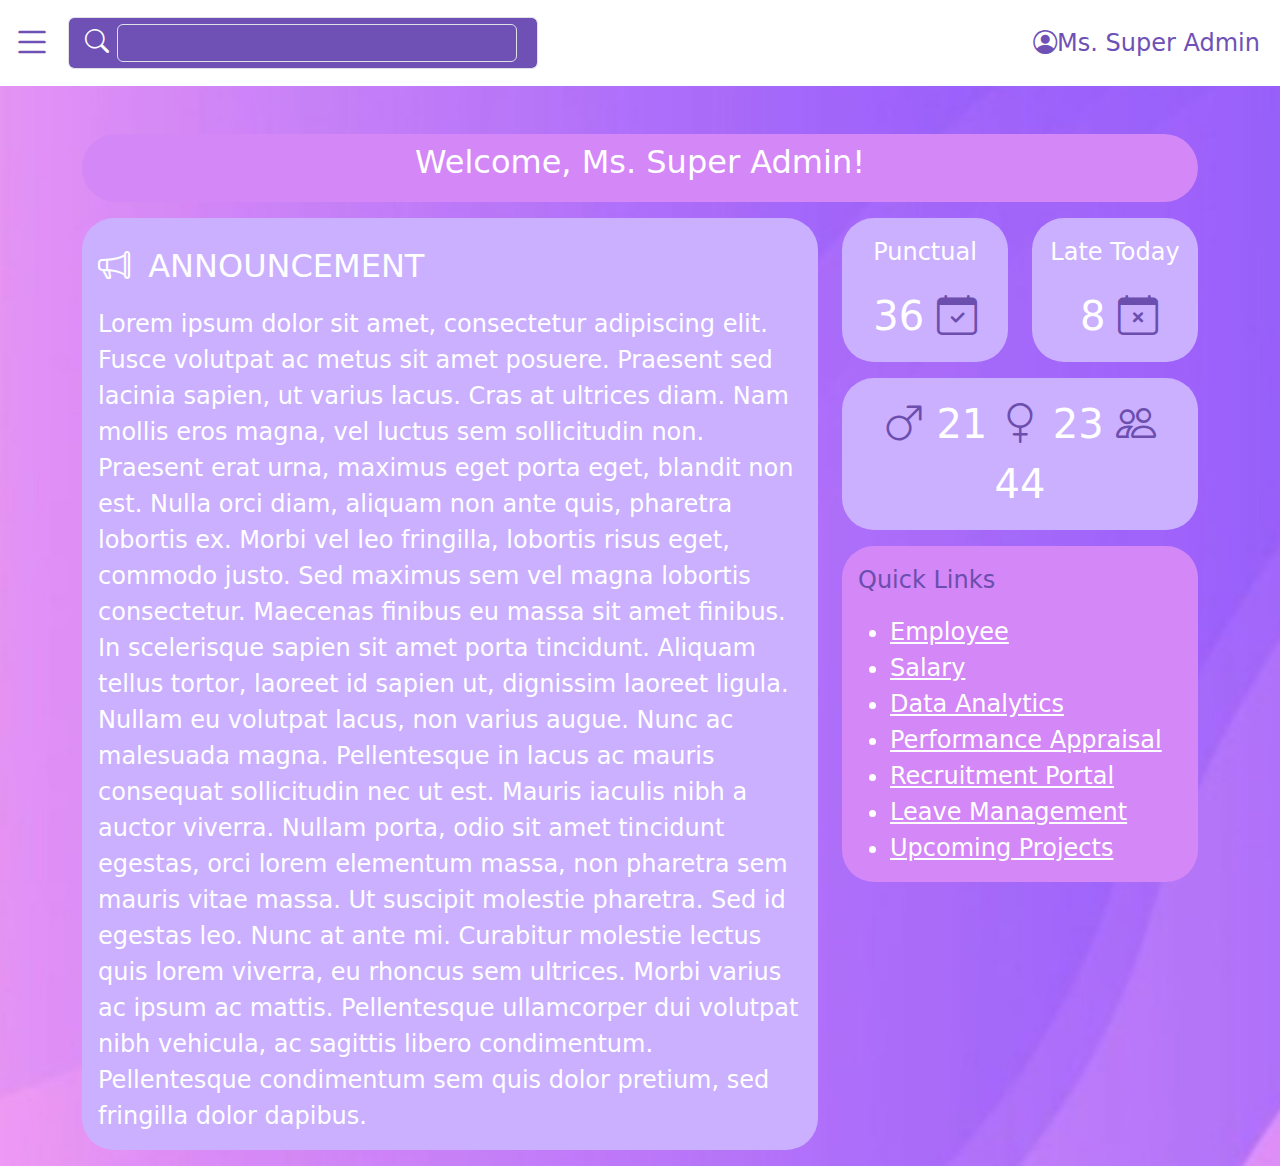
<file: index.html>
<!DOCTYPE html>
<html lang="en">
<head>
    <meta charset="UTF-8">
    <meta name="viewport" content="width=device-width, initial-scale=1.0">
    <title>HRMS</title>
    <link rel="stylesheet" href="https://cdn.jsdelivr.net/npm/bootstrap@5.3.0-alpha1/dist/css/bootstrap.min.css">
    <link rel="stylesheet" href="https://cdn.jsdelivr.net/npm/bootstrap-icons@1.11.3/font/bootstrap-icons.min.css">
    <link rel="stylesheet" href="style.css">
    <script src="script.js"></script>
    <script src="https://cdn.jsdelivr.net/npm/bootstrap@5.3.0-alpha1/dist/js/bootstrap.bundle.min.js"></script>
</head>

<body style="background-color: #dd8ff5;">

    <!-- Navbar -->
    <nav class="navbar navbar-expand-lg navbar-light bg-white border-dark" id="navbar">
        <div class="container-fluid">
            <!-- Left -->
            <div class="d-flex align-items-center">
            <a class="navbar-brand" href="#" onclick="toggleSidebar()">
                <i class="bi bi-list fs-1 hrms-cpurple"></i>
            </a>
            <div class="container-lg form-control hrms-bgpurple">
                <form class="d-flex ms-1">
                    <i class="bi bi-search me-2 fs-4 text-white"></i>
                    <input class="form-control me-2 hrms-bgpurple overflow-hidden" type="search" style="width: 25em;">
                </form>
            </div>
        </div>
            <!-- Right -->
            <div class="d-flex align-items-center">
                <ul class="navbar-nav me-auto mb-2 mb-lg-0">
                    <li class="nav-item">
                        <a class="nav-link fs-4 hrms-cpurple" href="#">
                            <i class="bi bi-person-circle fs-4 hrms-cpurple"></i>Ms. Super Admin
                        </a>
                    </li>
                </ul>
            </div>
        </div>
    </nav>

    <!-- Sidebar -->
    <div id="sidebar" class="sidebar fs-4" style="background-color: #6f51b5;">
        <div class="hrms-cpurple w-100 text-center" style="margin-top: -2.15em; padding: 0.75em; background-color: #cbb0ff;">
            <img src="icons/logo-test.png" alt="Logo" style="height: 50px; width: auto; vertical-align: middle; margin-left: -1em;">
            BUFFALU
        </div>
        <div class="container-fluid">
            <a href="#" class="btn hrms-sidebar-btn mt-3 w-100 text-white active-page"><i class="bi bi-house-fill"></i> Dashboard</a>
            <div><!-- -->
                <a href="#" class="btn hrms-sidebar-btn mt-3 w-100 text-white hrms-collapse-transition" id="btn1" data-bs-toggle="collapse" data-bs-target="#organizationOptions" aria-expanded="false" aria-controls="organizationOptions">
                    <i class="bi bi-people-fill"></i> Organization
                </a>
                <div id="organizationOptions" class="collapse">
                    <a href="link1.html" class="btn hrms-sidebar-btn mt-3 w-100 text-white"><span class="submenu-text">Administrative Department</span></a>
                    <a href="#" class="btn hrms-sidebar-btn mt-3 w-100 text-white"><span class="submenu-text">Academic Department</span></a>
                </div>
            </div><!-- -->
            <div><!-- -->
                <a href="#" class="btn hrms-sidebar-btn mt-3 w-100 text-white hrms-collapse-transition" id="btn1" data-bs-toggle="collapse" data-bs-target="#employeesOptions" aria-expanded="false" aria-controls="employeesOptions">
                    <i class="bi bi-file-earmark-person-fill"></i> Employees
                </a>
                <div id="employeesOptions" class="collapse">
                    <a href="#" class="btn hrms-sidebar-btn mt-3 w-100 text-white"><span class="submenu-text">Personnel</span></a>
                    <a href="#" class="btn hrms-sidebar-btn mt-3 w-100 text-white"><span class="submenu-text">Disciplinary Notice</span></a>
                    <a href="#" class="btn hrms-sidebar-btn mt-3 w-100 text-white"><span class="submenu-text">Recruitment</span></a>
                </div>
            </div><!-- -->
            <div><!-- -->
                <a href="#" class="btn hrms-sidebar-btn mt-3 w-100 text-white hrms-collapse-transition" id="btn1" data-bs-toggle="collapse" data-bs-target="#attendanceOptions" aria-expanded="false" aria-controls="attendanceOptions">
                    <i class="bi bi-calendar-check-fill"></i> Attendance
                </a>
                <div id="attendanceOptions" class="collapse">
                    <a href="#" class="btn hrms-sidebar-btn mt-3 w-100 text-white"><span class="submenu-text">Attendance List</span></a>
                    <a href="#" class="btn hrms-sidebar-btn mt-3 w-100 text-white"><span class="submenu-text">Leave</span></a>
                    <a href="#" class="btn hrms-sidebar-btn mt-3 w-100 text-white"><span class="submenu-text">Reports</span></a>
                </div>
            </div><!-- -->
            <div><!-- -->
                <a href="#" class="btn hrms-sidebar-btn mt-3 w-100 text-white hrms-collapse-transition" id="btn1" data-bs-toggle="collapse" data-bs-target="#projectsOptions" aria-expanded="false" aria-controls="projectsOptions">
                    <i class="bi bi-briefcase-fill"></i> Projects
                </a>
                <div id="projectsOptions" class="collapse">
                    <a href="#" class="btn hrms-sidebar-btn mt-3 w-100 text-white"><span class="submenu-text">Progress Tracking</span></a>
                    <a href="#" class="btn hrms-sidebar-btn mt-3 w-100 text-white"><span class="submenu-text">List of Request</span></a>
                    <a href="#" class="btn hrms-sidebar-btn mt-3 w-100 text-white"><span class="submenu-text">List of Approved</span></a>
                </div>
            </div><!-- -->
            <div><!-- -->
                <a href="#" class="btn hrms-sidebar-btn mt-3 w-100 text-white hrms-collapse-transition" id="btn1" data-bs-toggle="collapse" data-bs-target="#payrollOptions" aria-expanded="false" aria-controls="payrollOptions">
                    <i class="bi bi-credit-card-fill"></i> Payroll
                </a>
                <div id="payrollOptions" class="collapse">
                    <a href="#" class="btn hrms-sidebar-btn mt-3 w-100 text-white"><span class="submenu-text">Employee</span></a>
                    <a href="#" class="btn hrms-sidebar-btn mt-3 w-100 text-white"><span class="submenu-text">Payslip</span></a>
                    <a href="#" class="btn hrms-sidebar-btn mt-3 w-100 text-white"><span class="submenu-text">Reports</span></a>
                </div>
            </div><!-- -->
            <div><!-- -->
                <a href="#" class="btn hrms-sidebar-btn mt-3 w-100 text-white hrms-collapse-transition" id="btn1" data-bs-toggle="collapse" data-bs-target="#reportsOptions" aria-expanded="false" aria-controls="reportsOptions">
                    <i class="bi bi-exclamation-circle-fill"></i> Reports
                </a>
                <div id="reportsOptions" class="collapse">
                    <a href="#" class="btn hrms-sidebar-btn mt-3 w-100 text-white"><span class="submenu-text">1</span></a>
                    <a href="#" class="btn hrms-sidebar-btn mt-3 w-100 text-white"><span class="submenu-text">2</span></a>
                    <a href="#" class="btn hrms-sidebar-btn mt-3 w-100 text-white"><span class="submenu-text">3</span></a>
                </div>
            </div><!-- -->
        </div>
        <div style="position: absolute; bottom: 0; right: 0; padding: 10px;">
            <a href="#" class="btn hrms-sidebar-btn mt-3 w-100 text-white" style="border:1px solid #cab0fd">Logout</a>
        </div>
    </div>



    <div id="content" class="content mt-5" >
        <div class="container">
            <div class="row">
                <!-- Welcome -->
                <div class="col-12 mx-auto">
                    <div class="d-flex rounded-pill overflow-hidden px-3 mb-3 fs-2 text-white" style="background-color: #d487f7;">
                        <p class="mx-auto pt-1">Welcome, Ms. Super Admin!</p>
                    </div>
                </div>
            </div>
        
            <div class="row">
                <!-- Announcement -->
                <div class="col">
                    <div class="d-flex rounded-5 overflow-hidden px-3 mb-3 fs-4 text-white" style="background-color: #cbb0ff; padding-top: 1em; min-height: 20em;">
                        <div>
                            <p class="fs-2"><i class="bi bi-megaphone me-2"></i> ANNOUNCEMENT</p>
                            <p class="fs-4">Lorem ipsum dolor sit amet, consectetur adipiscing elit. Fusce volutpat ac metus sit amet posuere. Praesent sed lacinia sapien, ut varius lacus. Cras at ultrices diam. Nam mollis eros magna, vel luctus sem sollicitudin non. Praesent erat urna, maximus eget porta eget, blandit non est. Nulla orci diam, aliquam non ante quis, pharetra lobortis ex. Morbi vel leo fringilla, lobortis risus eget, commodo justo.

                                Sed maximus sem vel magna lobortis consectetur. Maecenas finibus eu massa sit amet finibus. In scelerisque sapien sit amet porta tincidunt. Aliquam tellus tortor, laoreet id sapien ut, dignissim laoreet ligula. Nullam eu volutpat lacus, non varius augue. Nunc ac malesuada magna. Pellentesque in lacus ac mauris consequat sollicitudin nec ut est. Mauris iaculis nibh a auctor viverra. Nullam porta, odio sit amet tincidunt egestas, orci lorem elementum massa, non pharetra sem mauris vitae massa. Ut suscipit molestie pharetra. Sed id egestas leo. Nunc at ante mi. Curabitur molestie lectus quis lorem viverra, eu rhoncus sem ultrices. Morbi varius ac ipsum ac mattis. Pellentesque ullamcorper dui volutpat nibh vehicula, ac sagittis libero condimentum. Pellentesque condimentum sem quis dolor pretium, sed fringilla dolor dapibus.</p>
                        </div>
                    </div>
                </div>
            
                <!-- Today's Attendance -->
                <div class="col-4">
                    <div class="row">
                        <div class="col-6">
                            <div class="d-flex rounded-5 overflow-hidden px-3 mb-3 pt-3 fs-4 text-center text-white" style="background-color: #cbb0ff; min-height:6em">
                                <div style="width: 100%;">
                                    <p> Punctual </p>
                                    <p class="fs-1 ms-2"> 36 <i class="bi bi-calendar-check me-2" style="color: #6b4eae"></i></p>
                                </div>
                            </div>
                        </div>
                        <div class="col-6">
                            <div class="d-flex rounded-5 overflow-hidden px-3 mb-3 pt-3 fs-4 text-center text-white" style="background-color: #cbb0ff; min-height:6em">
                                <div style="width: 100%;">
                                    <p>Late Today</p>
                                    <p class="fs-1 ms-2"> 8 <i class="bi bi-calendar-x" style="color: #6b4eae"></i></p>
                                </div>
                            </div>
                        </div>
                        <div class="col-12">
                            <div class="d-flex rounded-5 overflow-hidden px-3 mb-3 pt-3 fs-4 text-white" style="background-color: #cbb0ff; min-height:4em;">
                                <p class="fs-1 text-center w-100">
                                    <i class="bi bi-gender-male" style="color: #6b4eae"></i> 21 
                                    <i class="bi bi-gender-female" style="color: #6b4eae"></i> 23 
                                    <i class="bi bi-people" style="color: #6b4eae"></i> 44
                                </p>
                            </div>
                        </div>

                        <!-- Quick Links -->
                        <div class="col-12">
                            <div class="d-flex rounded-5 overflow-hidden px-3 mb-3 pt-3" style="background-color: #d487f7; min-height:6em;">
                                <div>
                                    <p class="fs-4" style="color: #6b4eae">Quick Links</p>
                                    <ul class="fs-4 text-white">
                                        <li><a href="#" class="text-white">Employee</a></li>
                                        <li><a href="#" class="text-white">Salary</a></li>
                                        <li><a href="#" class="text-white">Data Analytics</a></li>
                                        <li><a href="#" class="text-white">Performance Appraisal</a></li>
                                        <li><a href="#" class="text-white">Recruitment Portal</a></li>
                                        <li><a href="#" class="text-white">Leave Management</a></li>
                                        <li><a href="#" class="text-white">Upcoming Projects</a></li>
                                    </ul>
                                </div>
                            </div>
                        </div>
                    </div>
                </div>
            </div>
        </div>
    </div>

</body>

</html>
</file>
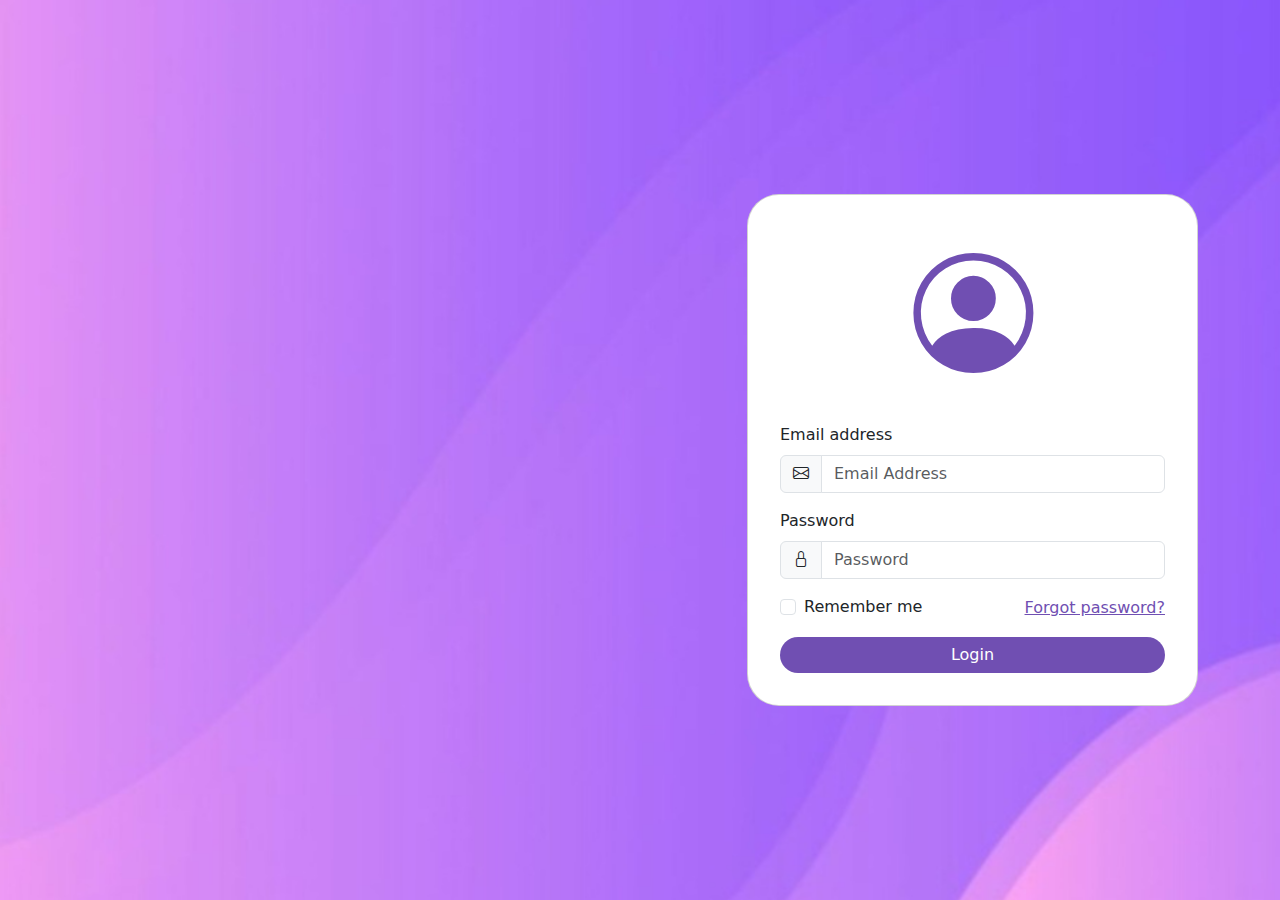
<file: login.html>
<!DOCTYPE html>
<html lang="en">
<head>
<meta charset="UTF-8">
<meta name="viewport" content="width=device-width, initial-scale=1.0">
<title>Login Form</title>
<link rel="stylesheet" href="https://cdn.jsdelivr.net/npm/bootstrap@5.3.0-alpha1/dist/css/bootstrap.min.css">
<link rel="stylesheet" href="https://cdn.jsdelivr.net/npm/bootstrap-icons@1.11.3/font/bootstrap-icons.min.css">
<style>
    body {
        background-image: url("icons/hrms-bg.png");
        background-size: cover;
        background-repeat: no-repeat;
    }
    .login-icon {
    font-size: 120px;
    display: block;
    text-align: center;
    margin-bottom: 1rem;
    color: #704fb2;
}
    .btn-block {
        width: 100%;
        background-color: #704fb2;
        border: none;
    }
    .btn-block:hover{
        background-color: #8c6ac4;
    }
    .forgot-password{
        color: #704fb2;
    }
</style>
</head>
<body>
<div class="container">
    <div class="row align-items-center" style="min-height: 100vh;">
        <div class="col-md-7">
            <!-- Placeholder for the image -->
            <div style="text-align: center; padding: 20px;">
            </div>
        </div>
        <div class="col-md-5">
            <!-- Login Form -->
            <div class="card rounded-5" style="padding: 1rem;">
                <div class="card-body">
                    <div class="login-icon">
                        <i class="bi bi-person-circle"></i>
                    </div>
                    <form>
                        <div class="mb-3">
                            <label for="inputEmail" class="form-label">Email address</label>
                            <div class="input-group">
                                <span class="input-group-text"><i class="bi bi-envelope"></i></span>
                                <input type="email" class="form-control" id="inputEmail" placeholder="Email Address">
                            </div>
                        </div>
                        <div class="mb-3">
                            <label for="inputPassword" class="form-label">Password</label>
                            <div class="input-group">
                                <span class="input-group-text"><i class="bi bi-lock"></i></span>
                                <input type="password" class="form-control" id="inputPassword" placeholder="Password">
                            </div>
                        </div>
                        <div class="d-flex justify-content-between align-items-center mb-3">
                            <div class="form-check">
                                <input type="checkbox" class="form-check-input" id="rememberMe">
                                <label class="form-check-label" for="rememberMe">Remember me</label>
                            </div>
                            <a href="#" class="forgot-password">Forgot password?</a>
                        </div>
                        <button type="submit" class="btn btn-primary btn-block rounded-5">Login</button>
                    </form>
                </div>
            </div>
        </div>
    </div>
</div>

<script src="https://cdn.jsdelivr.net/npm/bootstrap@5.3.0-alpha1/dist/js/bootstrap.bundle.min.js"></script>
</body>
</html>
</file>
<file: style.css>
body{
    background-image: url('icons/hrms-bg.png');
    background-size: cover;
    background-repeat: no-repeat;
}
.hrms-bgpurple, .hrms-bgpurple:focus{
    background-color: #6f51b5;
}
.hrms-cpurple{
    color: #6f51b5;
}
.sidebar {
    width: 250px;
    position: fixed;
    top: 0;
    left: -250px;
    height: 100%;
    background-color: #fff;
    transition: left 1s ease;
    z-index: 1000;
    padding-top: 50px;
}
.content {
    transition: margin-left 1s ease;
}
.navbar {
    transition: margin-left 1s ease;
}
.show-sidebar {
    left: 0;
}
.hrms-sidebar-btn:hover{
    background-color: #8c6ac4;
}
.hrms-sidebar-btn{
    text-align: left;
}
.hrms-collapse-transition {
    transition: height 1s ease;
}

.submenu-text {
    display: block; 
    padding-left: 30px; 
}

.active-btn, .active-page{
    background-color: #8c6ac4;
}

@media (max-width: 768px) {
    .sidebar img {
        height: 40px;
    }
}
</file>
